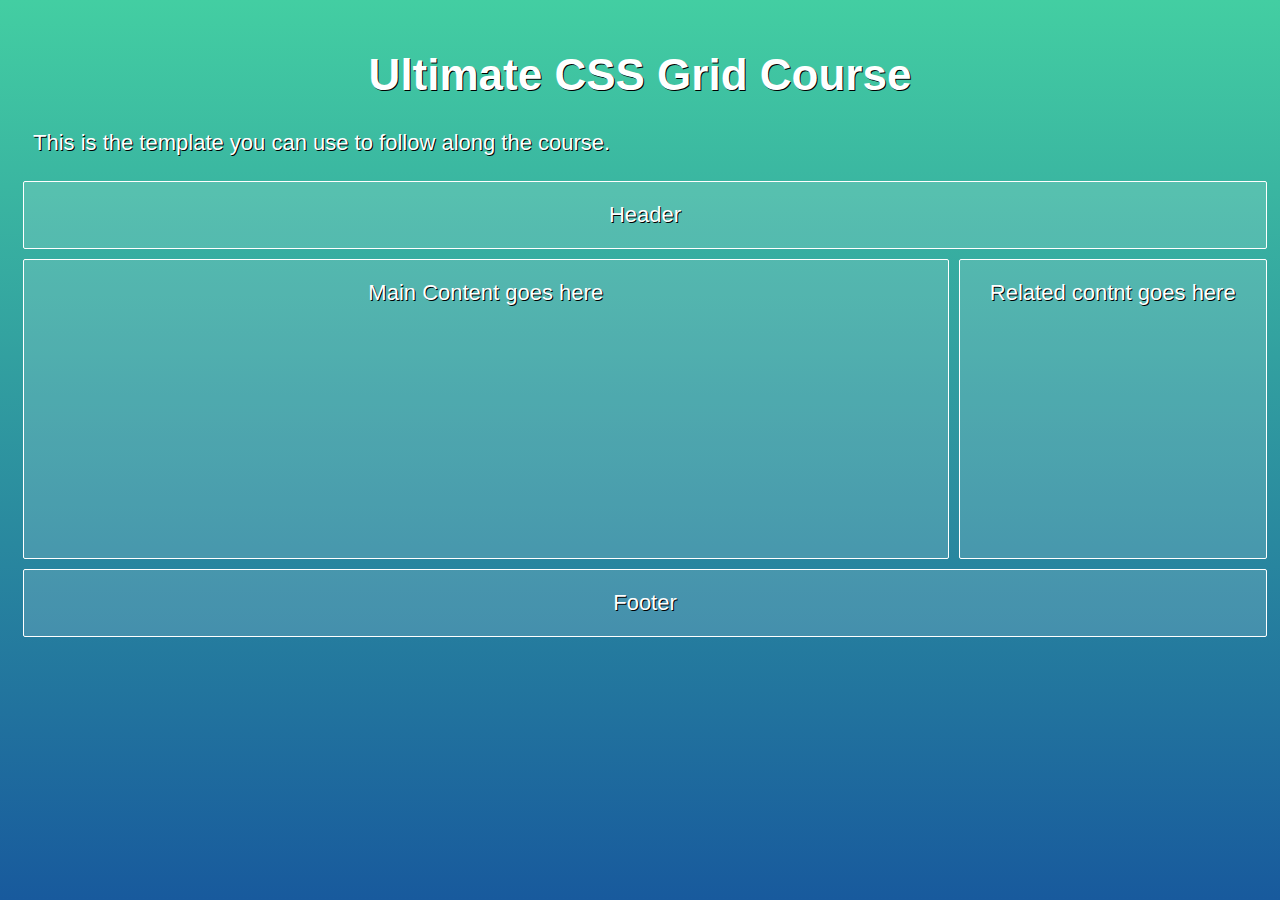
<file: index.html>
<!DOCTYPE html>
<html lang="en" dir="ltr">
<head>
  <title>Project Template</title>

  <!-- meta tags -->
  <meta charset="UTF-8">
  <meta http-equiv="X-UA-Compatible" content="IE=edge,chrome=1">
  <meta name="description" content="Practicing CSS for learning new feature">
  <meta name="Keyword" content="CSS, CSS3, Practice">
  <meta name="author" content="Shashikant">
  <meta name="viewport" content="width=device-width, initial-scale=1">
  <meta name="apple-mobile-web-app-title" content="CSS Practice">
	<meta name="mobile-web-app-capable" content="yes">
	<meta name="apple-mobile-web-app-capable" content="yes">
  <meta name="theme-color" content="#ffffff">

  <!-- fonts -->
  <link href="https://fonts.googleapis.com/css?family=Open+Sans:300,400,600,700,800" rel="stylesheet">

  <!-- css -->
  <link rel="stylesheet" href="./css/base.css">
  <link rel="stylesheet" href="./css/main.css">

  <!-- HTML5 element support for IE6-8 -->
  <!--[if lt IE 9]>
    <script src="https://cdn.jsdelivr.net/html5shiv/3.7.3/html5shiv-printshiv.min.js"></script>
  <![endif]-->
  <!-- Global site tag - Google Analytics -->
    
</head>

<body id="homepage" class="homepage">

  <section class="page">

    <!-- when javascript is disabled use below script to notify user and 
         style any hidden element which is not visible due to js functionality  -->
    <noscript>
      <style></style>
      <h1>Sorry, your browser does not support JavaScript!</h1>
    </noscript>

    <!-- skip to mail content -->
    <a href="#mainContent" class="visually-hidden">
      Skip to main content
    </a>

    <section class="page__intro">
      <h1>Ultimate CSS Grid Course</h1>
      <p>This is the template you can use to follow along the course.</p>
    </section>

    <section class="page__grid">
      <header class="page__header header box">Header</header>

      <main id="mainContent" class="page__content content box">Main Content goes here</main>
  
      <aside class="page__relatedContent relatedContent box">Related contnt goes here</aside>
  
      <footer class="page__footer footer box">Footer</footer>
    </section>
  </section>
</body>
</html>
</file>
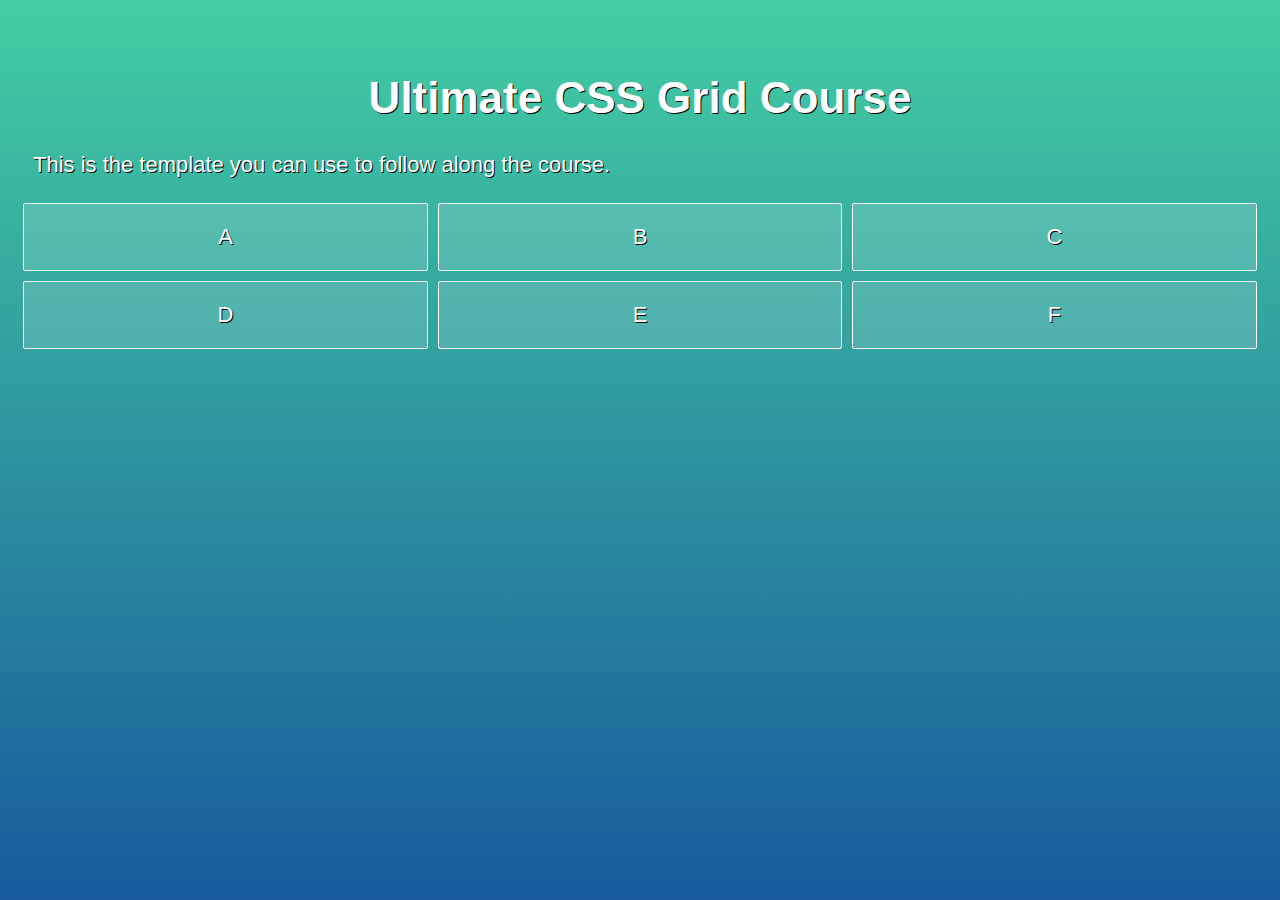
<file: example-1.html>
<!DOCTYPE html>
<html lang="en" dir="ltr">
<head>
  <title>Project Template</title>

  <!-- meta tags -->
  <meta charset="UTF-8">
  <meta http-equiv="X-UA-Compatible" content="IE=edge,chrome=1">
  <meta name="description" content="Practicing CSS for learning new feature">
  <meta name="Keyword" content="CSS, CSS3, Practice">
  <meta name="author" content="Shashikant">
  <meta name="viewport" content="width=device-width, initial-scale=1">
  <meta name="apple-mobile-web-app-title" content="CSS Practice">
	<meta name="mobile-web-app-capable" content="yes">
	<meta name="apple-mobile-web-app-capable" content="yes">
  <meta name="theme-color" content="#ffffff">

  <!-- fonts -->
  <link href="https://fonts.googleapis.com/css?family=Open+Sans:300,400,600,700,800" rel="stylesheet">

  <!-- css -->
  <link rel="stylesheet" href="./src/css/base.css">
  <link rel="stylesheet" href="./src/css/main.css">

  <!-- HTML5 element support for IE6-8 -->
  <!--[if lt IE 9]>
    <script src="https://cdn.jsdelivr.net/html5shiv/3.7.3/html5shiv-printshiv.min.js"></script>
  <![endif]-->
  <!-- Global site tag - Google Analytics -->
</head>

<body id="homepage" class="homepage">

  <section class="page">

    <!-- when javascript is disabled use below script to notify user and 
         style any hidden element which is not visible due to js functionality  -->
    <noscript>
      <style></style>
      <h1>Sorry, your browser does not support JavaScript!</h1>
    </noscript>

    <!-- skip to mail content -->
    <a href="#mainContent" class="visually-hidden">
      Skip to main content
    </a>

    <section class="page__intro">
      <h1>Ultimate CSS Grid Course</h1>
      <p>This is the template you can use to follow along the course.</p>
    </section>

    <div class="grid">
      <div class="box a">A</div>

      <div class="box b">B</div>
  
      <div class="box c">C</div>
  
      <div class="box d">D</div>

      <div class="box e">E</div>

      <div class="box f">F</div>
    </div>
  </section>

  <style>
    .grid {
      display: grid;
      grid-template-rows: auto auto;
      grid-template-columns: auto auto auto;
      grid-gap: 1rem;
    }

    .a {
      grid-row: 1 / 2;
      grid-column: 1 / 2;
    }

    .b {
      grid-row: 1 / 2;
      grid-column: 2 / 3;
    }

    .c {
      grid-row: 1 / 2;
      grid-column: 3 / 4;
    }

    .d {
      grid-row: 2 / 3;
      grid-column: 1 / 2;
    }

    .e {
      grid-row: 2 / 3;
      grid-column: 2 / 3;
    }

    .f {
      grid-row: 2 / 3;
      grid-column: 3 / 4;
    }
  </style>
</body>
</html>
</file>
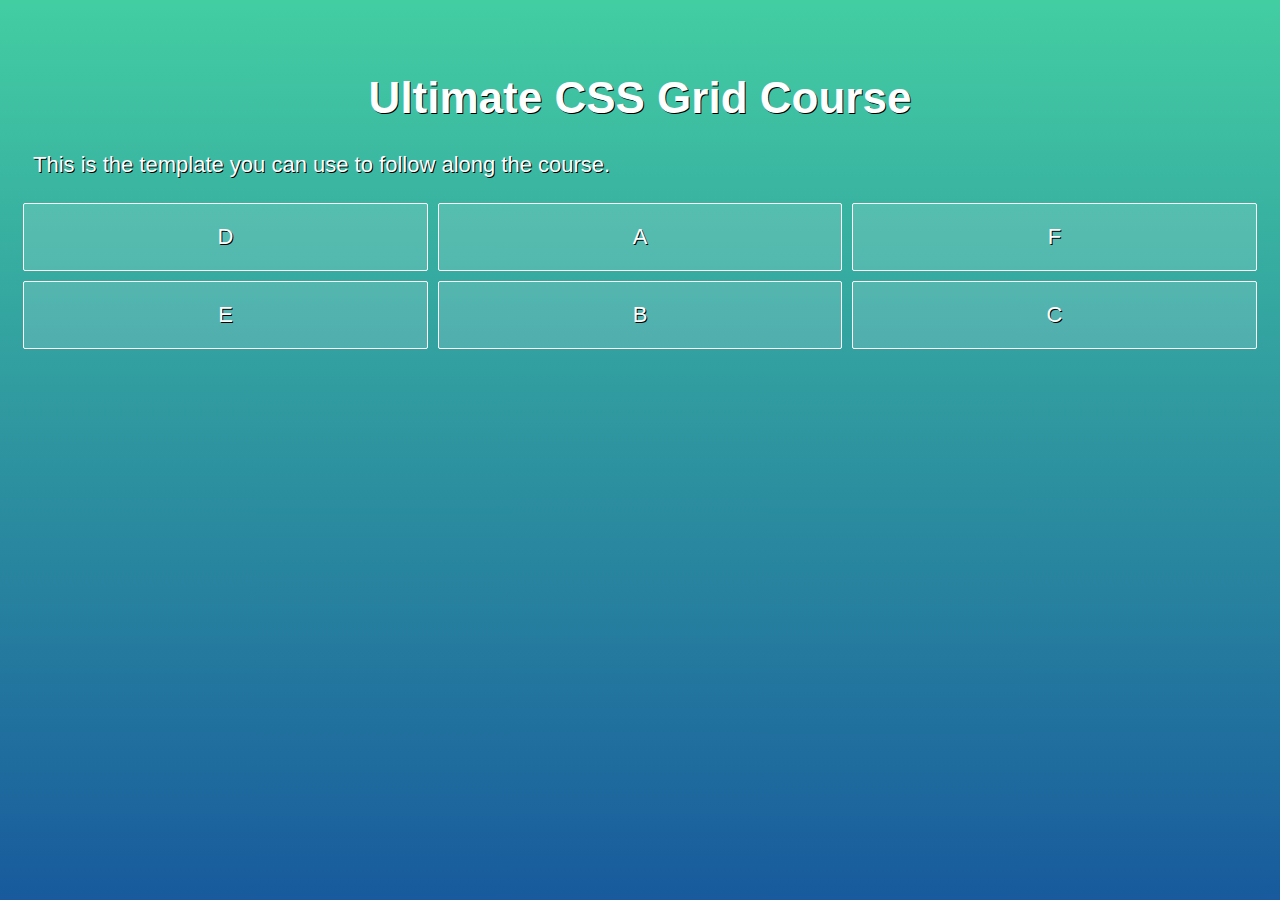
<file: example-2.html>
<!DOCTYPE html>
<html lang="en" dir="ltr">
<head>
  <title>Project Template - Example 2</title>

  <!-- meta tags -->
  <meta charset="UTF-8">
  <meta http-equiv="X-UA-Compatible" content="IE=edge,chrome=1">
  <meta name="description" content="Practicing CSS for learning new feature">
  <meta name="Keyword" content="CSS, CSS3, Practice">
  <meta name="author" content="Shashikant">
  <meta name="viewport" content="width=device-width, initial-scale=1">
  <meta name="apple-mobile-web-app-title" content="CSS Practice">
	<meta name="mobile-web-app-capable" content="yes">
	<meta name="apple-mobile-web-app-capable" content="yes">
  <meta name="theme-color" content="#ffffff">

  <!-- fonts -->
  <link href="https://fonts.googleapis.com/css?family=Open+Sans:300,400,600,700,800" rel="stylesheet">

  <!-- css -->
  <link rel="stylesheet" href="./src/css/base.css">
  <link rel="stylesheet" href="./src/css/main.css"> 

  <!-- HTML5 element support for IE6-8 -->
  <!--[if lt IE 9]>
    <script src="https://cdn.jsdelivr.net/html5shiv/3.7.3/html5shiv-printshiv.min.js"></script>
  <![endif]-->
  <!-- Global site tag - Google Analytics -->
</head>

<body id="homepage" class="homepage">

  <section class="page">

    <!-- when javascript is disabled use below script to notify user and 
         style any hidden element which is not visible due to js functionality  -->
    <noscript>
      <style></style>
      <h1>Sorry, your browser does not support JavaScript!</h1>
    </noscript>

    <!-- skip to mail content -->
    <a href="#mainContent" class="visually-hidden">
      Skip to main content
    </a>

    <section class="page__intro">
      <h1>Ultimate CSS Grid Course</h1>
      <p>This is the template you can use to follow along the course.</p>
    </section>

    <div class="grid">
      <div class="box a">A</div>

      <div class="box b">B</div>
  
      <div class="box c">C</div>
  
      <div class="box d">D</div>

      <div class="box e">E</div>

      <div class="box f">F</div>
    </div>
  </section>

  <style>
    .grid {
      display: grid;
      grid-template-rows: auto;
      grid-template-columns: auto;
      grid-gap: 1rem;
    }
    
    @media (width > 991px) {  
      .grid {
        grid-template-rows: auto auto;
        grid-template-columns: auto auto auto;
      }

      .a {
        grid-row: 1 / 2;
        grid-column: 2 / 3;
      }

      .b {
        grid-row: 2 / 3;
        grid-column: 2 / 3;
      }

      .c {
        grid-row: 2 / 3;
        grid-column: 3 / 4;
      }

      .d {
        grid-row: 1 / 2;
        grid-column: 1 / 2;
      }

      .e {
        grid-row: 2 / 3;
        grid-column: 1 / 2;
      }

      .f {
        grid-row: 1 / 2;
        grid-column: 3 / 4;
      }
    }
  </style>
</body>
</html>
</file>
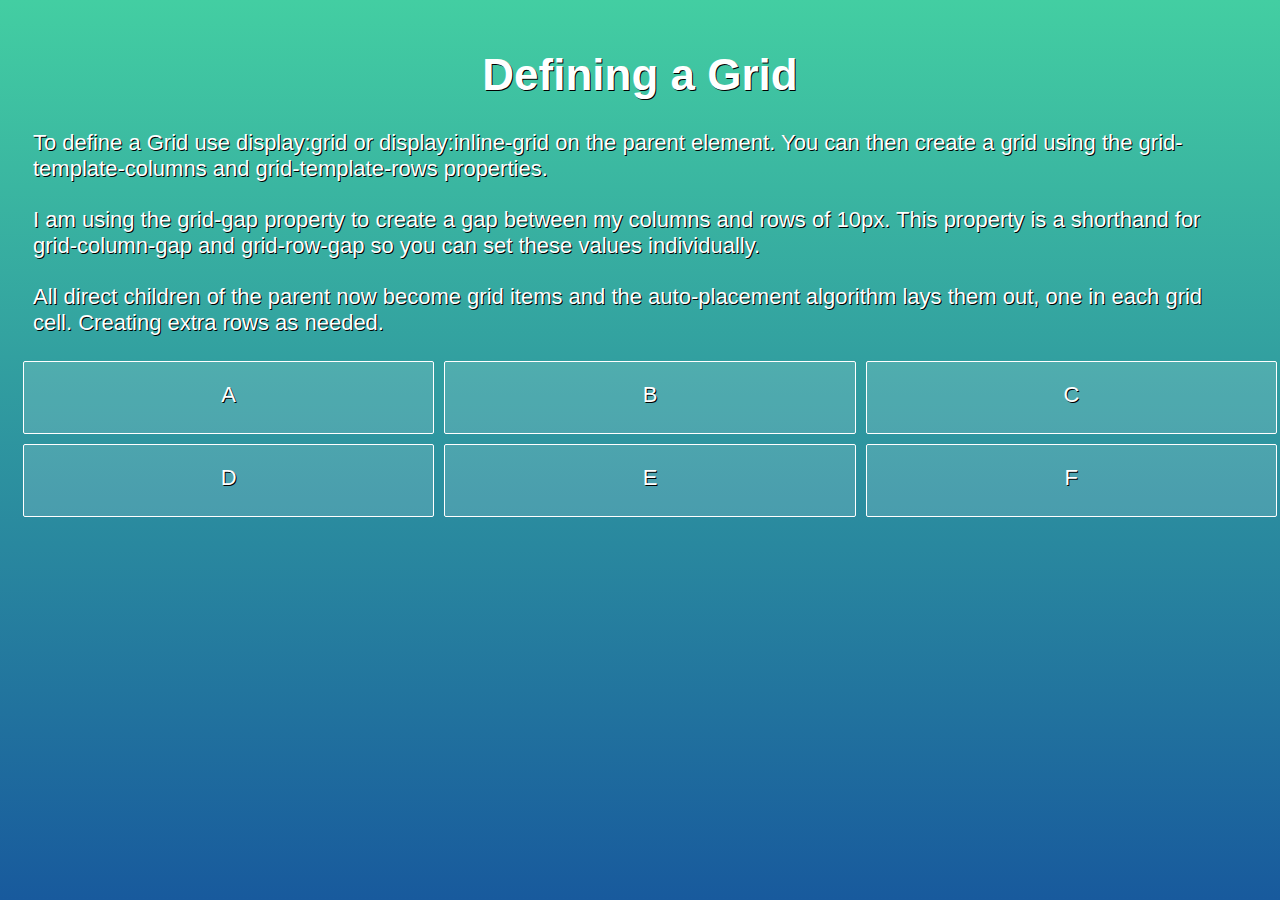
<file: grid/example-1.html>
<!DOCTYPE html>
<html lang="en" dir="ltr">
<head>
  <title>Project Template - Example 3</title>

  <!-- meta tags -->
  <meta charset="UTF-8">
  <meta http-equiv="X-UA-Compatible" content="IE=edge,chrome=1">
  <meta name="description" content="Practicing CSS for learning new feature">
  <meta name="Keyword" content="CSS, CSS3, Grid, Practice">
  <meta name="author" content="Shashikant">
  <meta name="viewport" content="width=device-width, initial-scale=1">
  <meta name="apple-mobile-web-app-title" content="CSS Practice">
	<meta name="mobile-web-app-capable" content="yes">
	<meta name="apple-mobile-web-app-capable" content="yes">
  <meta name="theme-color" content="#ffffff">

  <!-- fonts -->
  <link href="https://fonts.googleapis.com/css?family=Open+Sans:300,400,600,700,800" rel="stylesheet">

  <!-- css -->
  <link rel="stylesheet" href="./../css/base.css">
  <link rel="stylesheet" href="./../css/main.css"> 

  <!-- HTML5 element support for IE6-8 -->
  <!--[if lt IE 9]>
    <script src="https://cdn.jsdelivr.net/html5shiv/3.7.3/html5shiv-printshiv.min.js"></script>
  <![endif]-->
  <!-- Global site tag - Google Analytics -->
</head>

<body id="example1" class="example1">

  <section class="page">

    <!-- when javascript is disabled use below script to notify user and 
         style any hidden element which is not visible due to js functionality  -->
    <noscript>
      <style></style>
      <h1>Sorry, your browser does not support JavaScript!</h1>
    </noscript>

    <!-- skip to mail content -->
    <a href="#mainContent" class="visually-hidden">
      Skip to main content
    </a>

    <section class="page__intro">
      <h1>Defining a Grid</h1>
      <p>To define a Grid use display:grid or display:inline-grid on the parent element. You can then create a grid using the grid-template-columns and grid-template-rows properties.</p>
      <p>I am using the grid-gap property to create a gap between my columns and rows of 10px. This property is a shorthand for grid-column-gap and grid-row-gap so you can set these values individually.</p>
      <p>All direct children of the parent now become grid items and the auto-placement algorithm lays them out, one in each grid cell. Creating extra rows as needed.</p>
    </section>

    <div class="grid">
      <div class="box a">A</div>

      <div class="box b">B</div>
  
      <div class="box c">C</div>
  
      <div class="box d">D</div>

      <div class="box e">E</div>

      <div class="box f">F</div>
    </div>
  </section>

  <style>
    .grid {
      display: grid;
      grid-template-rows: auto;
      grid-template-columns: auto;
      grid-gap: 1rem;
    }

    @media (width > 991px) {
      .grid {
        grid-template-rows: repeat(2, 50%);
        grid-template-columns: repeat(3, calc(100% / 3));
        grid-template-areas: "a b c" "d e f";
      }
      
      .a {
        grid-area: a;
      }

      .b {
        grid-area: b;
      }

      .c {
        grid-area: c;
      }

      .d {
        grid-area: d;
      }

      .e {
        grid-area: e;
      }

      .f {
        grid-area: f;
      }
    }
  </style>
</body>
</html>
</file>
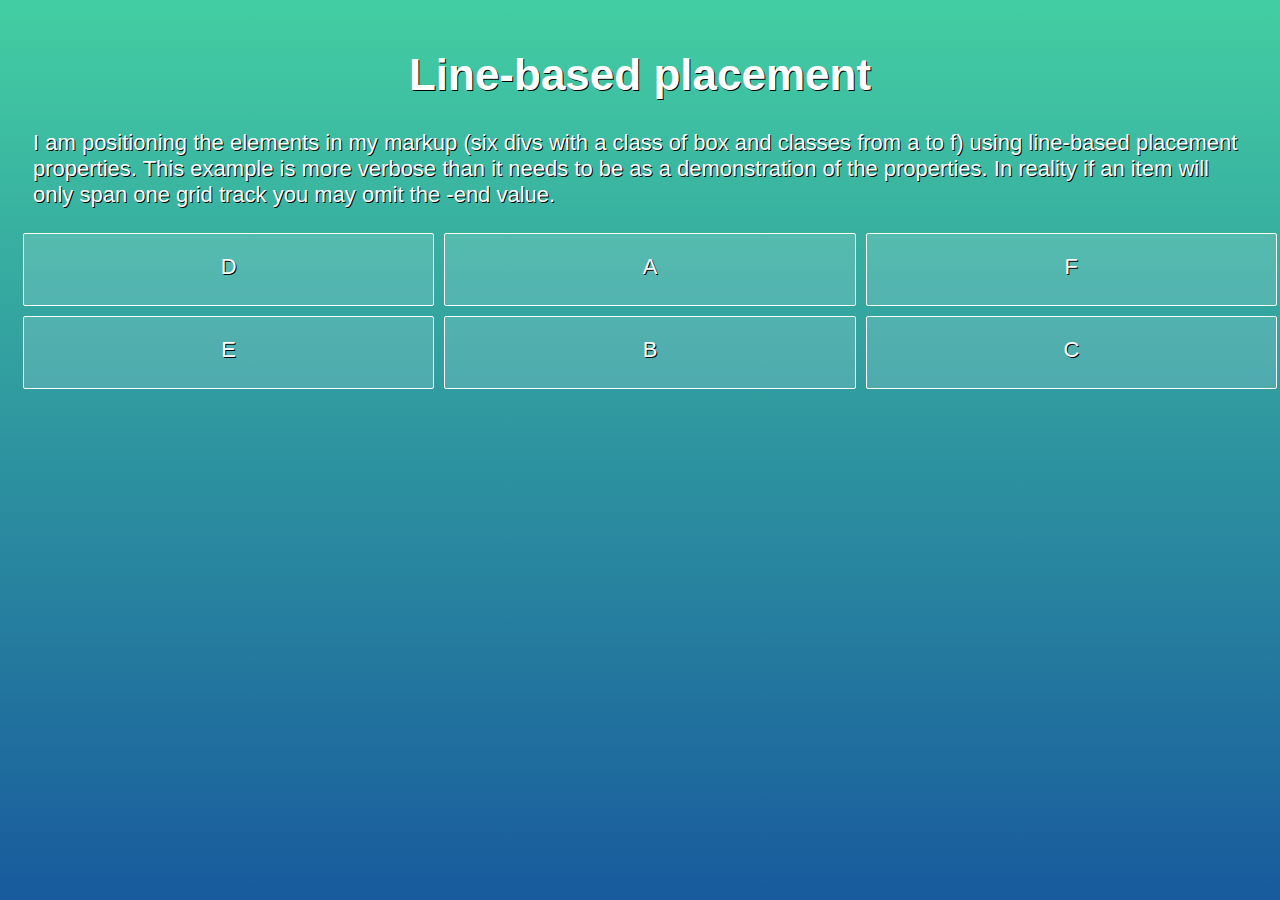
<file: grid/example-2.html>
<!DOCTYPE html>
<html lang="en" dir="ltr">
<head>
  <title>Project Template - Example 2</title>

  <!-- meta tags -->
  <meta charset="UTF-8">
  <meta http-equiv="X-UA-Compatible" content="IE=edge,chrome=1">
  <meta name="description" content="Practicing CSS for learning new feature">
  <meta name="Keyword" content="CSS, CSS3, Grid, Practice">
  <meta name="author" content="Shashikant">
  <meta name="viewport" content="width=device-width, initial-scale=1">
  <meta name="apple-mobile-web-app-title" content="CSS Practice">
	<meta name="mobile-web-app-capable" content="yes">
	<meta name="apple-mobile-web-app-capable" content="yes">
  <meta name="theme-color" content="#ffffff">

  <!-- fonts -->
  <link href="https://fonts.googleapis.com/css?family=Open+Sans:300,400,600,700,800" rel="stylesheet">

  <!-- css -->
  <link rel="stylesheet" href="./../css/base.css">
  <link rel="stylesheet" href="./../css/main.css"> 

  <!-- HTML5 element support for IE6-8 -->
  <!--[if lt IE 9]>
    <script src="https://cdn.jsdelivr.net/html5shiv/3.7.3/html5shiv-printshiv.min.js"></script>
  <![endif]-->
  <!-- Global site tag - Google Analytics -->
</head>

<body id="example2" class="example2">

  <section class="page">

    <!-- when javascript is disabled use below script to notify user and 
         style any hidden element which is not visible due to js functionality  -->
    <noscript>
      <style></style>
      <h1>Sorry, your browser does not support JavaScript!</h1>
    </noscript>

    <!-- skip to mail content -->
    <a href="#mainContent" class="visually-hidden">
      Skip to main content
    </a>

    <section class="page__intro">
      <h1>Line-based placement</h1>
      <p>I am positioning the elements in my markup (six divs with a class of box and classes from a to f) using line-based placement properties. This example is more verbose than it needs to be as a demonstration of the properties. In reality if an item will only span one grid track you may omit the -end value.</p>
    </section>

    <div class="grid">
      <div class="box a">A</div>

      <div class="box b">B</div>
  
      <div class="box c">C</div>
  
      <div class="box d">D</div>

      <div class="box e">E</div>

      <div class="box f">F</div>
    </div>
  </section>

  <style>
    .grid {
      display: grid;
      grid-template-rows: auto;
      grid-template-columns: auto;
      grid-template-areas: "D" "A" "F" "E" "B" "C";
      grid-gap: 1rem;
    }

    .a {
      grid-area: A;
    }

    .b {
      grid-area: B;
    }

    .c {
      grid-area: C;
    }

    .d {
      grid-area: D;
    }

    .e {
      grid-area: E;
    }

    .f {
      grid-area: F;
    }
    
    @media (width > 991px) {  
      .grid {
        grid-template-rows: repeat(2, 50%);
        grid-template-columns: repeat(3, calc(100% / 3));
        grid-template-areas: "D A F" "E B C";
      }
    }
  </style>
</body>
</html>
</file>
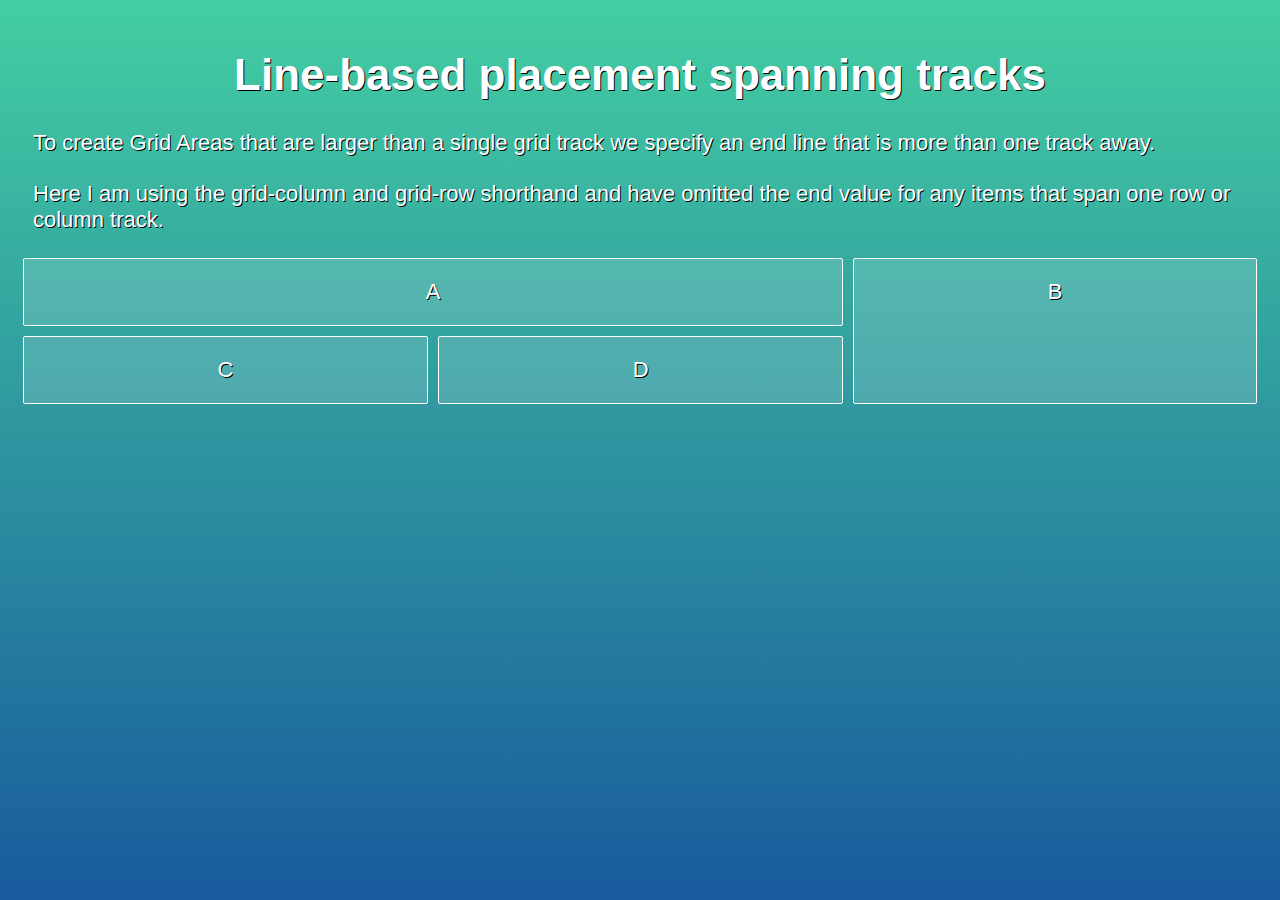
<file: grid/example-3.html>
<!DOCTYPE html>
<html lang="en" dir="ltr">
<head>
  <title>Project Template - Example 3</title>

  <!-- meta tags -->
  <meta charset="UTF-8">
  <meta http-equiv="X-UA-Compatible" content="IE=edge,chrome=1">
  <meta name="description" content="Practicing CSS for learning new feature">
  <meta name="Keyword" content="CSS, CSS3, Grid, Practice">
  <meta name="author" content="Shashikant">
  <meta name="viewport" content="width=device-width, initial-scale=1">
  <meta name="apple-mobile-web-app-title" content="CSS Practice">
	<meta name="mobile-web-app-capable" content="yes">
	<meta name="apple-mobile-web-app-capable" content="yes">
  <meta name="theme-color" content="#ffffff">

  <!-- fonts -->
  <link href="https://fonts.googleapis.com/css?family=Open+Sans:300,400,600,700,800" rel="stylesheet">

  <!-- css -->
  <link rel="stylesheet" href="./../css/base.css">
  <link rel="stylesheet" href="./../css/main.css"> 

  <!-- HTML5 element support for IE6-8 -->
  <!--[if lt IE 9]>
    <script src="https://cdn.jsdelivr.net/html5shiv/3.7.3/html5shiv-printshiv.min.js"></script>
  <![endif]-->
  <!-- Global site tag - Google Analytics -->
</head>

<body id="example3" class="example3">

  <section class="page">

    <!-- when javascript is disabled use below script to notify user and 
         style any hidden element which is not visible due to js functionality  -->
    <noscript>
      <style></style>
      <h1>Sorry, your browser does not support JavaScript!</h1>
    </noscript>

    <!-- skip to mail content -->
    <a href="#mainContent" class="visually-hidden">
      Skip to main content
    </a>

    <section class="page__intro">
      <h1>Line-based placement spanning tracks</h1>
      <p>To create Grid Areas that are larger than a single grid track we specify an end line that is more than one track away.</p>
      <p>Here I am using the grid-column and grid-row shorthand and have omitted the end value for any items that span one row or column track.</p>
    </section>

    <div class="grid">
      <div class="box a">A</div>

      <div class="box b">B</div>
  
      <div class="box c">C</div>
  
      <div class="box d">D</div>
    </div>
  </section>

  <style>
    .grid {
      display: grid;
      grid-template-rows: auto;
      grid-template-columns: auto;
      grid-template-areas: "A" "B" "C" "D";
      grid-gap: 1rem;
    }

    .a {
      grid-area: A;
    }

    .b {
      grid-area: B;
    }

    .c {
      grid-area: C;
    }

    .d {
      grid-area: D;
    }
    
    @media (width > 991px) {  
      .grid {
        grid-template-rows: repeat(2, auto);
        grid-template-columns: repeat(3, auto);
        grid-template-areas: "A A B" "C D B";
      }
    }
  </style>
</body>
</html>
</file>
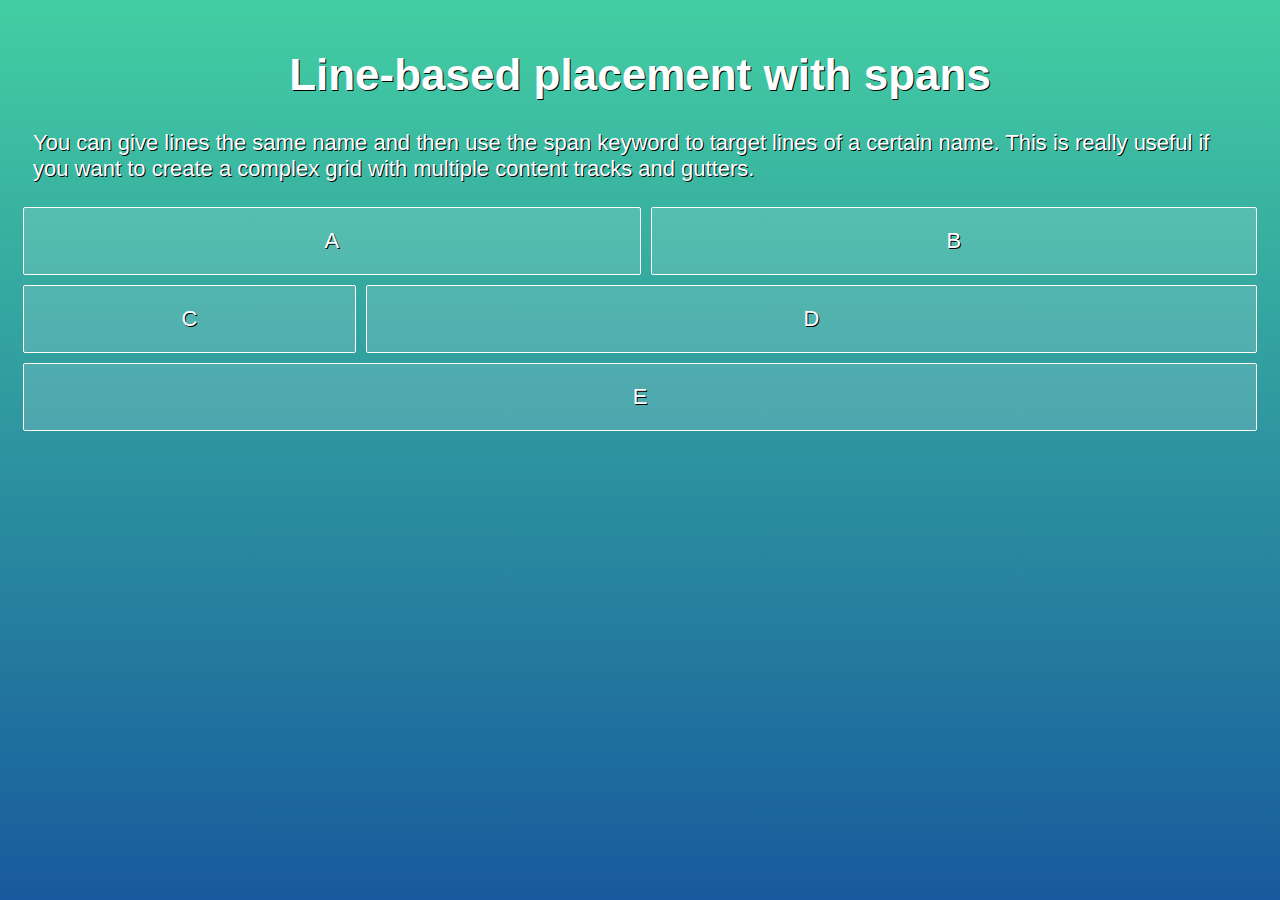
<file: grid/example-4.html>
<!DOCTYPE html>
<html lang="en" dir="ltr">
<head>
  <title>Project Template - Example 4</title>

  <!-- meta tags -->
  <meta charset="UTF-8">
  <meta http-equiv="X-UA-Compatible" content="IE=edge,chrome=1">
  <meta name="description" content="Practicing CSS for learning new feature">
  <meta name="Keyword" content="CSS, CSS3, Grid, Practice">
  <meta name="author" content="Shashikant">
  <meta name="viewport" content="width=device-width, initial-scale=1">
  <meta name="apple-mobile-web-app-title" content="CSS Practice">
	<meta name="mobile-web-app-capable" content="yes">
	<meta name="apple-mobile-web-app-capable" content="yes">
  <meta name="theme-color" content="#ffffff">

  <!-- fonts -->
  <link href="https://fonts.googleapis.com/css?family=Open+Sans:300,400,600,700,800" rel="stylesheet">

  <!-- css -->
  <link rel="stylesheet" href="./../css/base.css">
  <link rel="stylesheet" href="./../css/main.css"> 

  <!-- HTML5 element support for IE6-8 -->
  <!--[if lt IE 9]>
    <script src="https://cdn.jsdelivr.net/html5shiv/3.7.3/html5shiv-printshiv.min.js"></script>
  <![endif]-->
  <!-- Global site tag - Google Analytics -->
</head>

<body id="example4" class="example4">

  <section class="page">

    <!-- when javascript is disabled use below script to notify user and 
         style any hidden element which is not visible due to js functionality  -->
    <noscript>
      <style></style>
      <h1>Sorry, your browser does not support JavaScript!</h1>
    </noscript>

    <!-- skip to mail content -->
    <a href="#mainContent" class="visually-hidden">
      Skip to main content
    </a>

    <section class="page__intro">
      <h1>Line-based placement with spans</h1>
      <p>You can give lines the same name and then use the span keyword to target lines of a certain name. This is really useful if you want to create a complex grid with multiple content tracks and gutters.</p>
    </section>

    <div class="grid">
      <div class="box a">A</div>

      <div class="box b">B</div>
  
      <div class="box c">C</div>
  
      <div class="box d">D</div>

      <div class="box e">E</div>
    </div>
  </section>

  <style>
    .grid {
      display: grid;
      grid-gap: 1rem;
    }
    
    @media (width > 991px) {  
      .grid {
        grid-template-rows: repeat(3, auto);
        grid-template-columns: repeat(4, auto);
      }
      

      .a {
        grid-row: 1 / span 1;
        grid-column: 1 / span 2;
      }

      .b {
        grid-row: 1 / span 1;
        grid-column: 3 / span 2;
      }

      .c {
        grid-row: 2 / span 1;
        grid-column: 1 / span 1;
      }

      .d {
        grid-row: 2 / span 1;
        grid-column: 2 / span 3;
      }

      .e {
        grid-row: 3 / span 1;
        grid-column: 1 / span 4;
      }
    }
  </style>
</body>
</html>
</file>
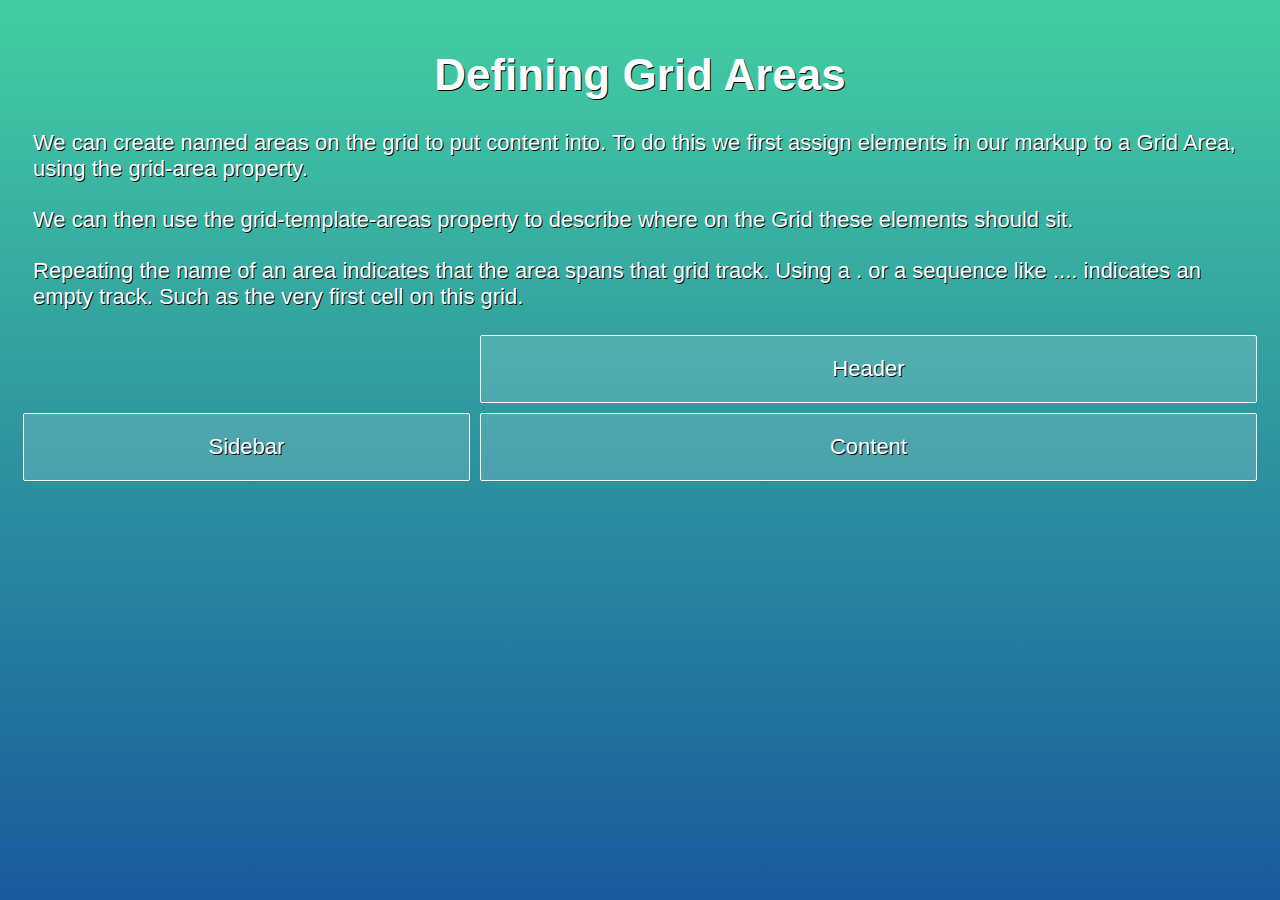
<file: grid/example-5.html>
<!DOCTYPE html>
<html lang="en" dir="ltr">
<head>
  <title>Project Template - Example 5</title>

  <!-- meta tags -->
  <meta charset="UTF-8">
  <meta http-equiv="X-UA-Compatible" content="IE=edge,chrome=1">
  <meta name="description" content="Practicing CSS for learning new feature">
  <meta name="Keyword" content="CSS, CSS3, Practice">
  <meta name="author" content="Shashikant">
  <meta name="viewport" content="width=device-width, initial-scale=1">
  <meta name="apple-mobile-web-app-title" content="CSS Practice">
	<meta name="mobile-web-app-capable" content="yes">
	<meta name="apple-mobile-web-app-capable" content="yes">
  <meta name="theme-color" content="#ffffff">

  <!-- fonts -->
  <link href="https://fonts.googleapis.com/css?family=Open+Sans:300,400,600,700,800" rel="stylesheet">

  <!-- css -->
  <link rel="stylesheet" href="./../css/base.css">
  <link rel="stylesheet" href="./../css/main.css"> 

  <!-- HTML5 element support for IE6-8 -->
  <!--[if lt IE 9]>
    <script src="https://cdn.jsdelivr.net/html5shiv/3.7.3/html5shiv-printshiv.min.js"></script>
  <![endif]-->
  <!-- Global site tag - Google Analytics -->
</head>

<body id="example4" class="example4">

  <section class="page">

    <!-- when javascript is disabled use below script to notify user and 
         style any hidden element which is not visible due to js functionality  -->
    <noscript>
      <style></style>
      <h1>Sorry, your browser does not support JavaScript!</h1>
    </noscript>

    <!-- skip to mail content -->
    <a href="#mainContent" class="visually-hidden">
      Skip to main content
    </a>

    <section class="page__intro">
      <h1>Defining Grid Areas</h1>
      <p>We can create named areas on the grid to put content into. To do this we first assign elements in our markup to a Grid Area, using the grid-area property.</p>
      <p>We can then use the grid-template-areas property to describe where on the Grid these elements should sit.</p>
      <p>Repeating the name of an area indicates that the area spans that grid track. Using a . or a sequence like .... indicates an empty track. Such as the very first cell on this grid.</p>
    </section>

    <div class="grid">
      <div class="box header">Header</div>
      <div class="box sidebar">Sidebar</div>
      <div class="box content">Content</div>
    </div>
  </section>

  <style>
    .grid {
      display: grid;
      grid-gap: 1rem;
    }
    
    @media (width > 991px) {  
      .grid {
        grid-template-rows: repeat(2, auto);
        grid-template-columns: repeat(3, auto);
        grid-template-areas: "... header header" "sidebar content content";
      }

      .header {
        grid-area: header;
      }

      .sidebar {
        grid-area: sidebar;
      }

      .content {
        grid-area: content;
      }
    }
  </style>
</body>
</html>
</file>
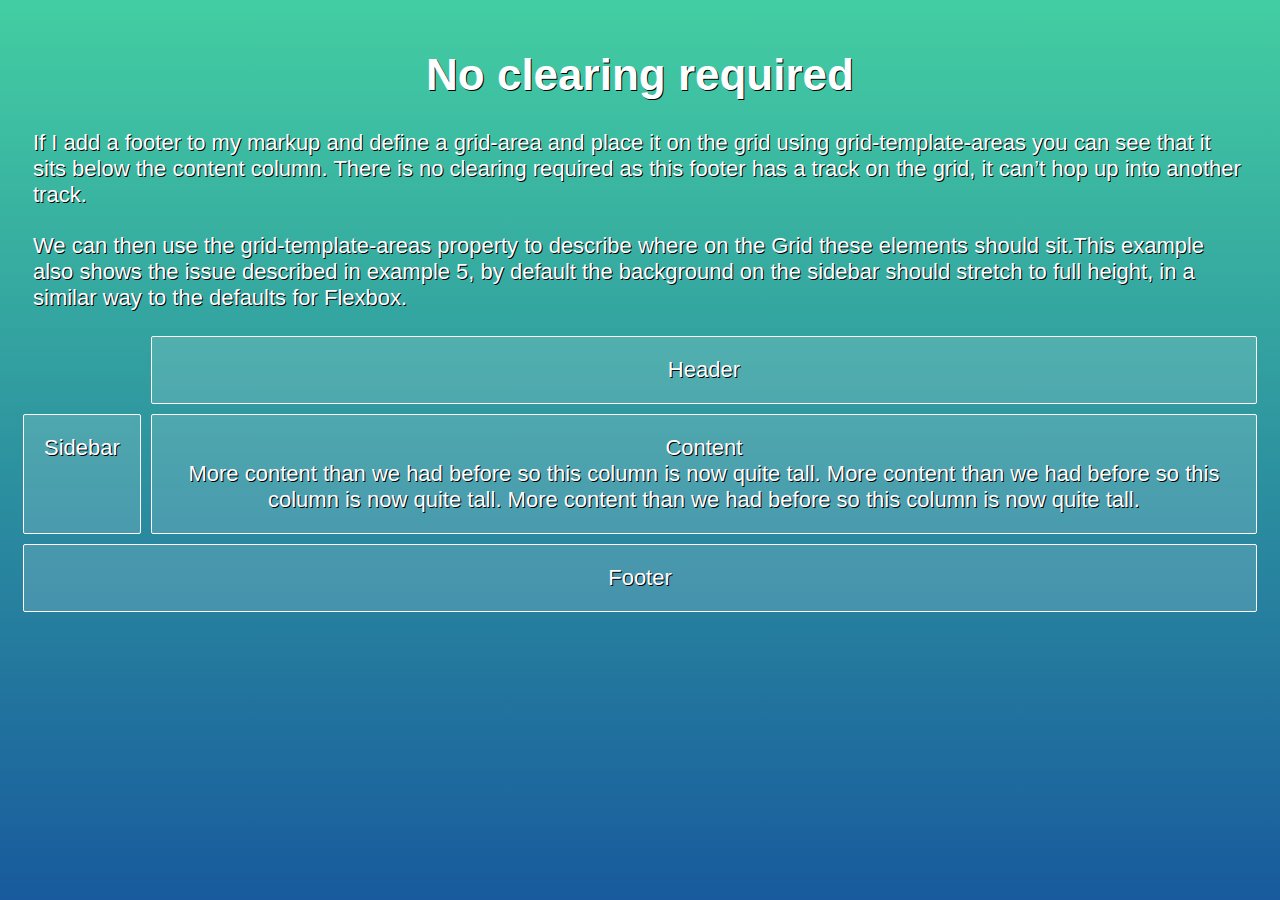
<file: grid/example-6.html>
<!DOCTYPE html>
<html lang="en" dir="ltr">
<head>
  <title>Project Template - Example 6</title>

  <!-- meta tags -->
  <meta charset="UTF-8">
  <meta http-equiv="X-UA-Compatible" content="IE=edge,chrome=1">
  <meta name="description" content="Practicing CSS for learning new feature">
  <meta name="Keyword" content="CSS, CSS3, Grid, Practice">
  <meta name="author" content="Shashikant">
  <meta name="viewport" content="width=device-width, initial-scale=1">
  <meta name="apple-mobile-web-app-title" content="CSS Practice">
	<meta name="mobile-web-app-capable" content="yes">
	<meta name="apple-mobile-web-app-capable" content="yes">
  <meta name="theme-color" content="#ffffff">

  <!-- fonts -->
  <link href="https://fonts.googleapis.com/css?family=Open+Sans:300,400,600,700,800" rel="stylesheet">

  <!-- css -->
  <link rel="stylesheet" href="./../css/base.css">
  <link rel="stylesheet" href="./../css/main.css"> 

  <!-- HTML5 element support for IE6-8 -->
  <!--[if lt IE 9]>
    <script src="https://cdn.jsdelivr.net/html5shiv/3.7.3/html5shiv-printshiv.min.js"></script>
  <![endif]-->
  <!-- Global site tag - Google Analytics -->
</head>

<body id="example6" class="example6">

  <section class="page">

    <!-- when javascript is disabled use below script to notify user and 
         style any hidden element which is not visible due to js functionality  -->
    <noscript>
      <style></style>
      <h1>Sorry, your browser does not support JavaScript!</h1>
    </noscript>

    <!-- skip to mail content -->
    <a href="#mainContent" class="visually-hidden">
      Skip to main content
    </a>

    <section class="page__intro">
      <h1>No clearing required</h1>
      <p>If I add a footer to my markup and define a grid-area and place it on the grid using grid-template-areas you can see that it sits below the content column. There is no clearing required as this footer has a track on the grid, it can’t hop up into another track.</p>
      <p>We can then use the grid-template-areas property to describe where on the Grid these elements should sit.This example also shows the issue described in example 5, by default the background on the sidebar should stretch to full height, in a similar way to the defaults for Flexbox.</p>
    </section>

    <div class="grid">
      <div class="box header">Header</div>
      <div class="box sidebar">Sidebar</div>
      <div class="box content">Content <br /> More content than we had before so this column is now quite tall. More content than  we had before so this column is now quite tall. More content than we had before so this column is now quite tall.</div>
      <div class="box footer">Footer</div>
    </div>
  </section>

  <style>
    .grid {
      display: grid;
      grid-gap: 1rem;
    }
    
    @media (width > 991px) {  
      .grid {
        grid-template-rows: repeat(3, auto);
        grid-template-columns: repeat(3, auto);
        grid-template-areas: "... header header" "sidebar content content" "footer footer footer";
      }

      .header {
        grid-area: header;
      }

      .sidebar {
        grid-area: sidebar;
      }

      .content {
        grid-area: content;
      }

      .footer {
        grid-area: footer;
      }
    }
  </style>
</body>
</html>
</file>
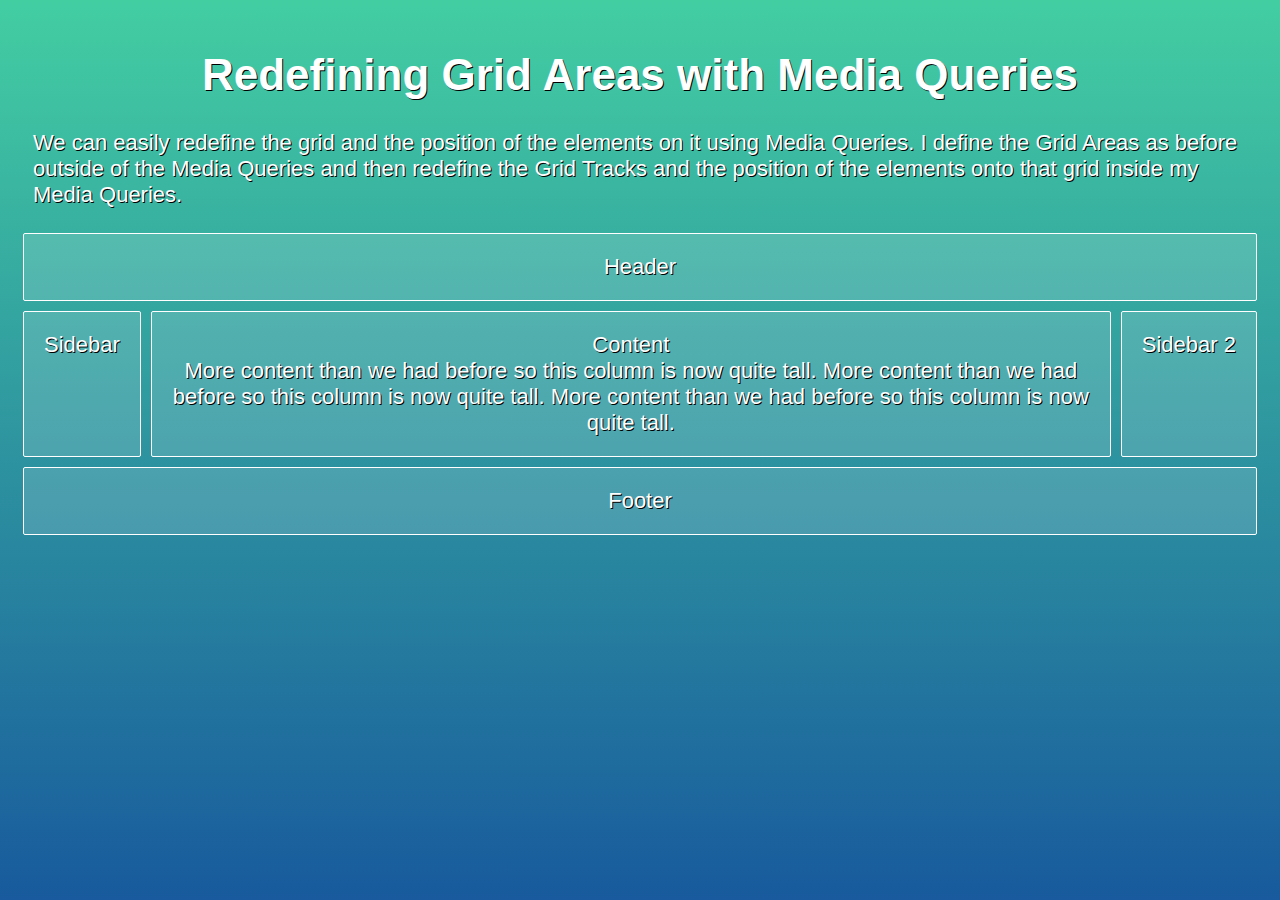
<file: grid/example-7.html>
<!DOCTYPE html>
<html lang="en" dir="ltr">
<head>
  <title>Project Template - Example 7</title>

  <!-- meta tags -->
  <meta charset="UTF-8">
  <meta http-equiv="X-UA-Compatible" content="IE=edge,chrome=1">
  <meta name="description" content="Practicing CSS for learning new feature">
  <meta name="Keyword" content="CSS, CSS3, Grid, Practice">
  <meta name="author" content="Shashikant">
  <meta name="viewport" content="width=device-width, initial-scale=1">
  <meta name="apple-mobile-web-app-title" content="CSS Practice">
	<meta name="mobile-web-app-capable" content="yes">
	<meta name="apple-mobile-web-app-capable" content="yes">
  <meta name="theme-color" content="#ffffff">

  <!-- fonts -->
  <link href="https://fonts.googleapis.com/css?family=Open+Sans:300,400,600,700,800" rel="stylesheet">

  <!-- css -->
  <link rel="stylesheet" href="./../css/base.css">
  <link rel="stylesheet" href="./../css/main.css"> 

  <!-- HTML5 element support for IE6-8 -->
  <!--[if lt IE 9]>
    <script src="https://cdn.jsdelivr.net/html5shiv/3.7.3/html5shiv-printshiv.min.js"></script>
  <![endif]-->
  <!-- Global site tag - Google Analytics -->
</head>

<body id="example7" class="example7">

  <section class="page">

    <!-- when javascript is disabled use below script to notify user and 
         style any hidden element which is not visible due to js functionality  -->
    <noscript>
      <style></style>
      <h1>Sorry, your browser does not support JavaScript!</h1>
    </noscript>

    <!-- skip to mail content -->
    <a href="#mainContent" class="visually-hidden">
      Skip to main content
    </a>

    <section class="page__intro">
      <h1>Redefining Grid Areas with Media Queries</h1>
      <p>We can easily redefine the grid and the position of the elements on it using Media Queries. I define the Grid Areas as before outside of the Media Queries and then redefine the Grid Tracks and the position of the elements onto that grid inside my Media Queries.</p>
    </section>

    <div class="grid">
      <div class="box header">Header</div>
      <div class="box sidebar">Sidebar</div>
      <div class="box sidebar2">Sidebar 2</div>
      <div class="box content">Content <br /> More content than we had before so this column is now quite tall. More content than  we had before so this column is now quite tall. More content than we had before so this column is now quite tall.</div>
      <div class="box footer">Footer</div>
    </div>
  </section>

  <style>
    .grid {
      display: grid;
      grid-template-rows: repeat(4, auto);
      grid-template-columns: 100px auto;
      grid-template-areas: "header header" "sidebar content" "sidebar2 sidebar2" "footer footer";
      grid-gap: 1rem;
    }

    .header {
      grid-area: header;
    }

    .sidebar {
      grid-area: sidebar;
    }

    .content {
      grid-area: content;
    }

    .sidebar2 {
      grid-area: sidebar2;
    }

    .footer {
      grid-area: footer;
    }
    
    @media (width > 991px) {  
      .grid {
        grid-template-rows: repeat(3, auto);
        grid-template-columns: repeat(3, auto);
        grid-template-areas: "header header header" "sidebar content sidebar2" "footer footer footer";
      }
    }
  </style>
</body>
</html>
</file>
<file: css/base.css>
/*
 * Please don't modify this file, use main.css instead.
 * @author Peter Sommerhoff<peter@petersommerhoff.com>
 */

* {
  color: #fff;
  text-shadow: 1px 1px 0 #000;
  box-sizing: border-box;
  font-family: Ubuntu, Helvetica, Verdana, Arial, sans-serif;
}

html {
  background: linear-gradient(to bottom, #43cea2, #185a9d);
  min-height: 100vh;
  font-size: 62.5%;
}

body {
  font-size: 1.6rem;
  padding-right: 1.5rem;
  padding-left: 1.5rem;
}

code {
  margin: 0.1rem 0.5rem;
  padding: 0.2rem 0.5rem 0.1rem 0.5rem;
  font-family: monospace;
  border-radius: 0.2rem;
  border: 1px dotted #fff;
}

p {
  margin: 1.5rem 0.5rem;
}

h1 {
  text-align: center;
  margin-top: 3rem;
  margin-bottom: 1.5rem;
}

a {
  text-decoration: none;
}

a:hover {
  text-decoration: underline;
}

.outlined {
  height: 2rem;
  border: 1px solid #fff;
  margin-bottom: 5rem;
}

.visually-hidden {
  clip: rect(0 0 0 0);
  clip-path: inset(50%);
  height: 1px;
  overflow: hidden;
  position: absolute;
  white-space: nowrap;
  width: 1px;
}

.box {
  color: #fff;
  background-color: rgba(255, 255, 255, 0.15);
  border: 1px solid #fff;
  border-radius: 0.2rem;
  padding: 2rem;
  text-align: center;
}

@media (width > 991px) {
  body {
    font-size: 2.2rem;
  }

  p {
    margin: 2.5rem 1rem;
  }

  h1 {
    margin-top: 5rem;
    margin-bottom: 3rem;
  }
}
</file>
<file: css/main.css>
.page__grid {
  display: grid;
  grid-template-areas: "header" "content" "sidebar" "footer";
  grid-gap: 1rem;
}

.page__header {
  grid-area: header;
}

.page__content {
  grid-area: content;
}

.page__relatedContent {
  grid-area: sidebar;
}

.page__footer {
  grid-area: footer;
}

@media (width > 991px) {
  .page__grid {
    grid-template-rows: auto minmax(10rem, 30rem) auto;
    grid-template-columns: 75% 25%;
    grid-template-areas: "header header" "content sidebar" "footer footer";
  }
}
</file>
<file: src/css/base.css>
/*
 * Please don't modify this file, use main.css instead.
 * @author Peter Sommerhoff<peter@petersommerhoff.com>
 */

* {
  color: #fff;
  text-shadow: 1px 1px 0 #000;
  box-sizing: border-box;
  font-family: Ubuntu, Helvetica, Verdana, Arial, sans-serif;
}

html {
  background: linear-gradient(to bottom, #43cea2, #185a9d);
  min-height: 100vh;
  font-size: 62.5%;
}

body {
  font-size: 2.2rem;
  padding: 1.5rem;
}

code {
  margin: 0.1rem 0.5rem;
  padding: 0.2rem 0.5rem 0.1rem 0.5rem;
  font-family: monospace;
  border-radius: 0.2rem;
  border: 1px dotted #fff;
}

p {
  margin: 2.5rem 1rem;
}

h1 {
  text-align: center;
  margin-top: 5rem;
}

a {
  text-decoration: none;
}

a:hover {
  text-decoration: underline;
}

.outlined {
  height: 2rem;
  border: 1px solid #fff;
  margin-bottom: 5rem;
}

.visually-hidden {
  clip: rect(0 0 0 0);
  clip-path: inset(50%);
  height: 1px;
  overflow: hidden;
  position: absolute;
  white-space: nowrap;
  width: 1px;
}

.box {
  color: #fff;
  background-color: rgba(255, 255, 255, 0.15);
  border: 1px solid #fff;
  border-radius: 0.2rem;
  padding: 2rem;
  text-align: center;
}
</file>
<file: src/css/main.css>
.page__grid {
  display: grid;
  grid-template-rows: auto minmax(10rem, 30rem) auto;
  grid-template-columns: 75% 25%;
  grid-gap: 1rem;
}

.page__header {
  grid-row: 1 / 2;
  grid-column: 1 / 3;
}

.page__content {
  grid-row: 2 / 3;
  grid-column: 1 / 2;
}

.page__relatedContent {
  grid-row: 2 / 3;
  grid-column: 2 / 3;
}

.page__footer {
  grid-row: 3 / 4;
  grid-column: 1 / 3;
}

@media (width <= 991px) {
  .page__grid {
    grid-template-rows: auto auto auto auto;
    grid-template-columns: auto;
  }

  .page__header {
    grid-row: 1 / 2;
    grid-column: 1 / 2;
  }

  .page__content {
    grid-row: 2 / 3;
    grid-column: 1 / 2;
  }

  .page__relatedContent {
    grid-row: 3 / 4;
    grid-column: 1 / 2;
  }

  .page__footer {
    grid-row: 4 / 5;
    grid-column: 1 / 2;
  }
}
</file>
